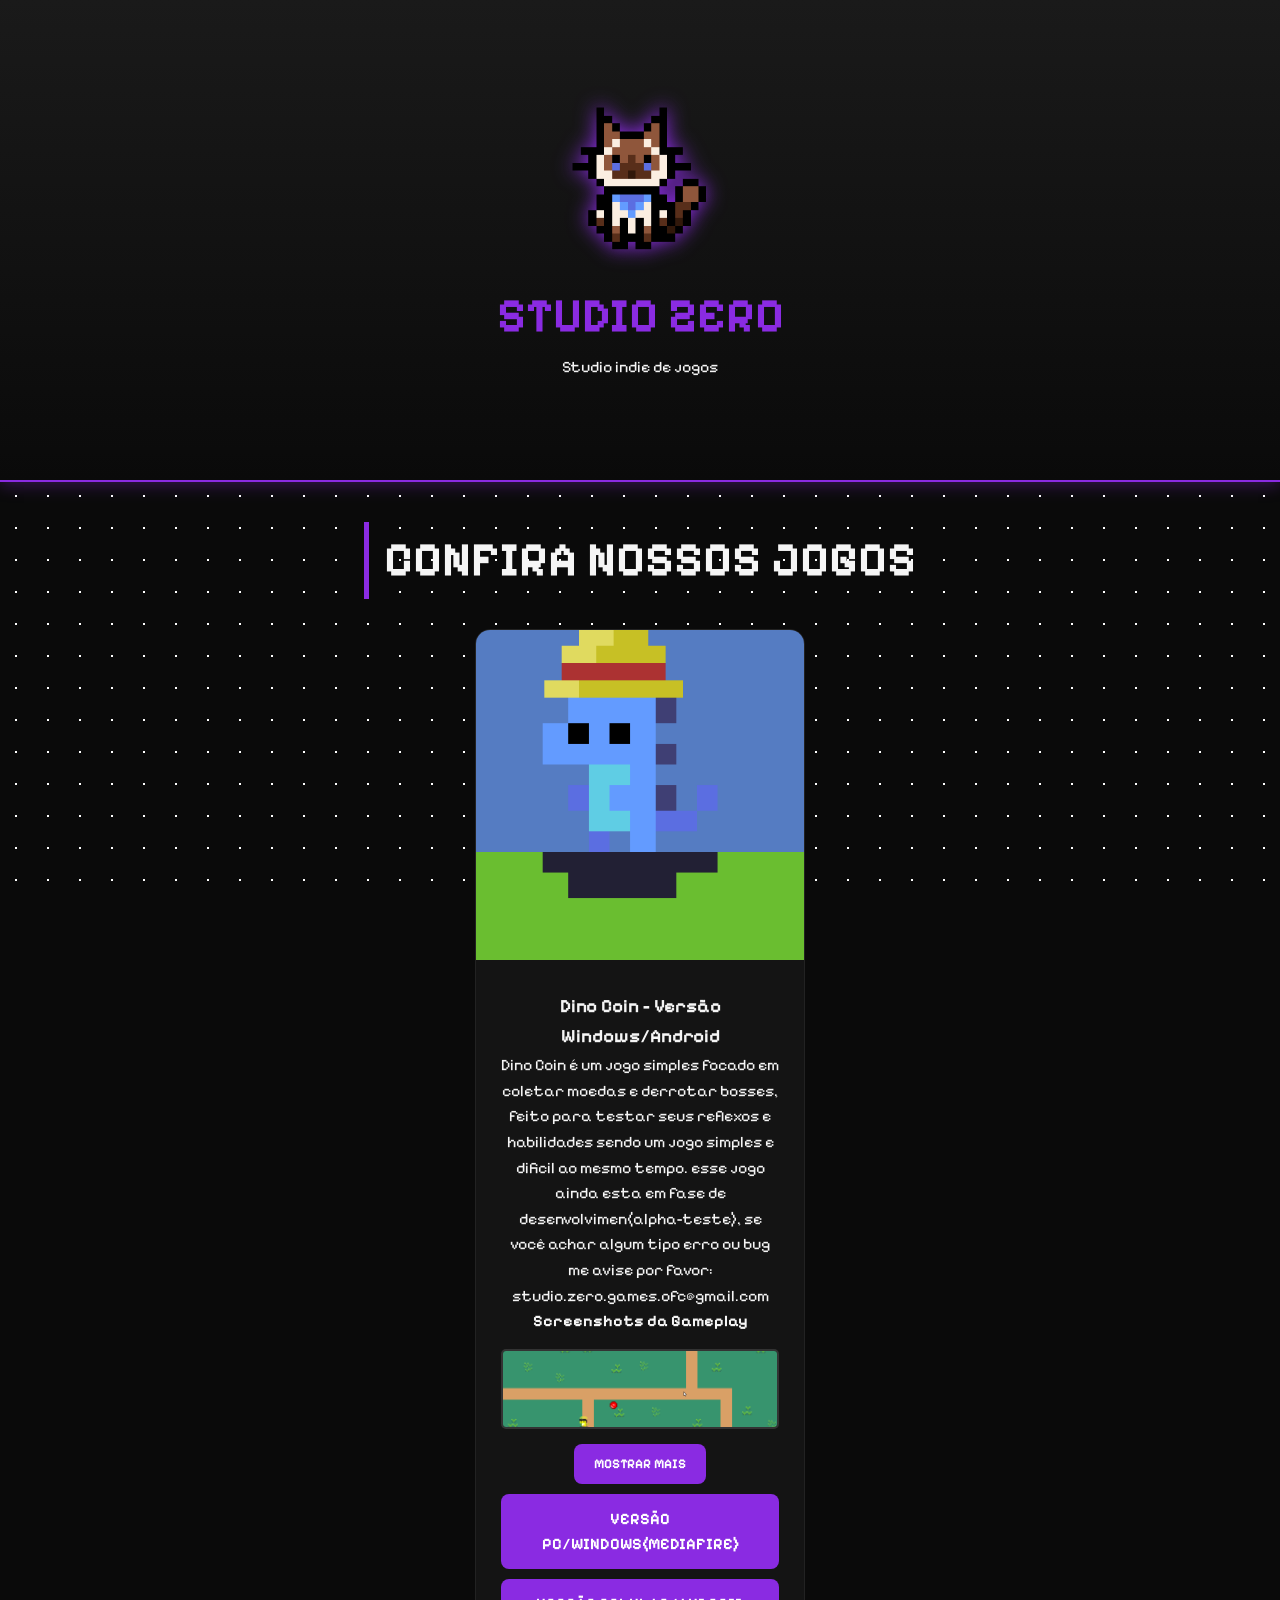
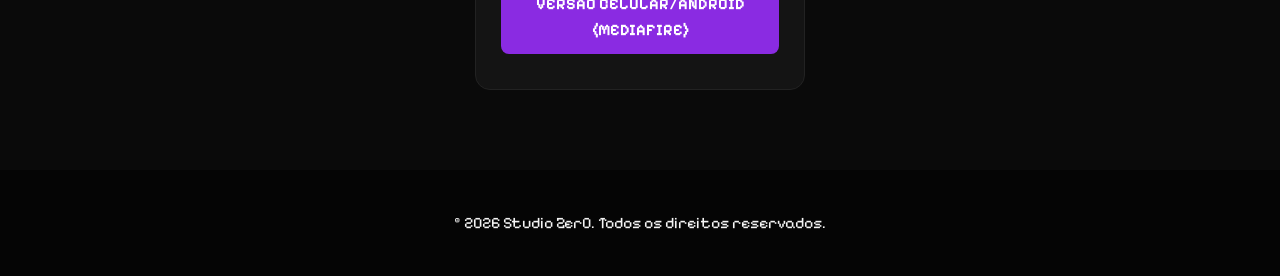
<file: index.html>
<!DOCTYPE html>
<html lang="pt-br">
<head>
    <meta charset="UTF-8">
    <meta name="viewport" content="width=device-width, initial-scale=1.0">
    <title>Studio Zer0</title>
    <link rel="preconnect" href="https://fonts.googleapis.com">
    <link rel="preconnect" href="https://fonts.gstatic.com" crossorigin>
    <link href="https://fonts.googleapis.com/css2?family=Pixelify+Sans:wght@400..700&display=swap" rel="stylesheet">
    <link rel="stylesheet" href="style.css">
    <link rel="icon" type="image/x-icon" href="imagens/zero-game.ico">
</head>
<body>

<header>
    <img src="imagens/paçoquinha-pixel-art.png" alt="imagem Games" class="logo">
    <h1>Studio Zer0</h1>
    <p>Studio indie de jogos</p>
</header>

<main>
    <h2>Confira Nossos Jogos 

    </h2>


    <div class="game-container"> 
        <div class="game-card"> 
            <img src="imagens/DinoCoin.png" alt="Capa do Jogo 1" class="game-image">
            <div class="game-details">
                <h3>Dino Coin - Versão Windows/Android</h3>
                <p>Dino Coin é um jogo simples focado em coletar moedas e derrotar bosses,  feito para testar seus reflexos e habilidades sendo um jogo simples e dificil ao mesmo tempo. esse jogo ainda esta em fase de desenvolvimen(alpha-teste), se você achar algum tipo erro ou bug me avise por favor: studio.zero.games.ofc@gmail.com </p>
                
                <div class="game-gallery">
                    <h4>Screenshots da Gameplay</h4>
                    <div class="screenshot-grid">
                        <img src="imagens/print1.png" alt="Dino Coin 1" class="screenshot">
                        <img src="imagens/print2.png" alt="Dino Coin 2" class="screenshot hidden">
                        <img src="imagens/print3.png" alt="Dino Coin 3" class="screenshot hidden">
                    </div>
                    <button id="btn-galeria" class="btn-comprar">Mostrar Mais</button>
                </div>

                <a href="https://www.mediafire.com/file/4nzaiu2mfg65zjl/DinoCoin_beta.zip/file" class="btn-comprar" target="_blank">Versão PC/windows(Mediafire)</a>
                <a href="https://www.mediafire.com/file/h116pk372px2yvd/DinoCoin_beta.apk/file" class="btn-comprar" target="_blank">Versão Celular/Android (Mediafire)</a>
            </div>
        </div>
    </div> 
</main>

<footer>
    <p>&copy; 2026 Studio Zer0. Todos os direitos reservados.</p>
</footer>

<div id="lightbox" class="lightbox">
    <span class="fechar">&times;</span>
    <img class="lightbox-content" id="img-ampliada">
</div>

<script src="script.js"></script>
</body>
</html>
</file>
<file: style.css>
/* --- RESET E VARIÁVEIS --- */
* {
    margin: 0;
    padding: 0;
    box-sizing: border-box;
}

:root {
    --preto-fundo: #0a0a0a;
    --preto-card: #141414;
    --roxo-principal: #8a2be2;
    --roxo-neon: #bc13fe;
    --texto-claro: #f5f5f5;
    --texto-cinza: #b3b3b3;
}

body {
    background-color: var(--preto-fundo);
    color: var(--texto-claro);
    line-height: 1.6;
    display: flex;
    flex-direction: column;
    min-height: 100vh;
    font-family: "Pixelify Sans", sans-serif;
    background-image: url('imagens/estrelas.gif');
    background-repeat: repeat;
    background-attachment: fixed;
}   

header {
    background: linear-gradient(180deg, #1a1a1a 0%, var(--preto-fundo) 100%);
    padding: 100px 20px;
    text-align: center;
    border-bottom: 2px solid var(--roxo-principal);
    box-shadow: 0 4px 15px rgba(138, 43, 226, 0.3);
}

header .logo {
    max-width: 150px;
    margin-bottom: 20px;
    filter: drop-shadow(0 0 10px var(--roxo-principal));
}

header h1 {
    font-size: 3em;
    color: var(--roxo-principal);
    text-transform: uppercase;
}

main {
    flex: 1;
    max-width: 1200px;
    margin: 0 auto;
    padding: 40px 20px 80px 20px; /* Reduzi o primeiro valor (topo) de 80px para 40px */
    width: 100%;
}
h2 {
    text-align: center;
    font-size: 3em; /* Aumentei de 2em para 3em */
    margin-bottom: 30px; /* Reduzi o espaço debaixo dele para os cards subirem junto */
    color: var(--texto-claro);
    border-left: 5px solid var(--roxo-principal);
    display: table; /* Mudado de inline-block para table para centralizar melhor com o novo tamanho */
    margin-left: auto;
    margin-right: auto;
    padding-left: 15px;
    text-transform: uppercase; /* Opcional: deixa em caixa alta para dar mais impacto */
}

.game-container {
    display: flex;
    flex-wrap: wrap;
    justify-content: center;
    gap: 40px;
}

.game-card {
    background-color: var(--preto-card);
    border: 1px solid #222;
    border-radius: 15px;
    width: 330px;
    overflow: hidden;
    transition: all 0.4s ease;
}

.game-card:hover {
    transform: translateY(-10px);
    border-color: var(--roxo-neon);
}

.game-image {
    width: 100%;
    height: 330px;
    object-fit: cover;
}

.game-details {
    padding: 25px;
    text-align: center;
}

.btn-comprar {
    display: block;
    background-color: var(--roxo-principal);
    color: white;
    padding: 12px 20px;
    border-radius: 8px;
    text-decoration: none;
    font-weight: bold;
    margin: 10px auto;
    transition: 0.3s;
    text-transform: uppercase;
    border: none;
    font-family: inherit;
    cursor: pointer;
}

.btn-comprar:hover {
    background-color: var(--roxo-neon);
    box-shadow: 0 0 15px var(--roxo-neon);
}

/* Galeria e Screenshots */
.screenshot-grid {
    display: grid;
    grid-template-columns: repeat(auto-fit, minmax(100px, 1fr));
    gap: 10px;
    margin: 15px 0;
}

.screenshot {
    width: 100%;
    height: 80px;
    object-fit: cover;
    border: 2px solid #333;
    border-radius: 5px;
    cursor: pointer;
}

.hidden {
    display: none !important;
}

/* Lightbox */
.lightbox {
    display: none;
    position: fixed;
    z-index: 2000;
    left: 0;
    top: 0;
    width: 100%;
    height: 100%;
    background-color: rgba(0,0,0,0.9);
}

.lightbox-content {
    margin: auto;
    display: block;
    max-width: 80%;
    max-height: 80%;
    margin-top: 5%;
}

.fechar {
    position: absolute;
    top: 20px;
    right: 35px;
    color: white;
    font-size: 40px;
    cursor: pointer;
}

footer {
    text-align: center;
    padding: 40px;
    background: #050505;
}
</file>
